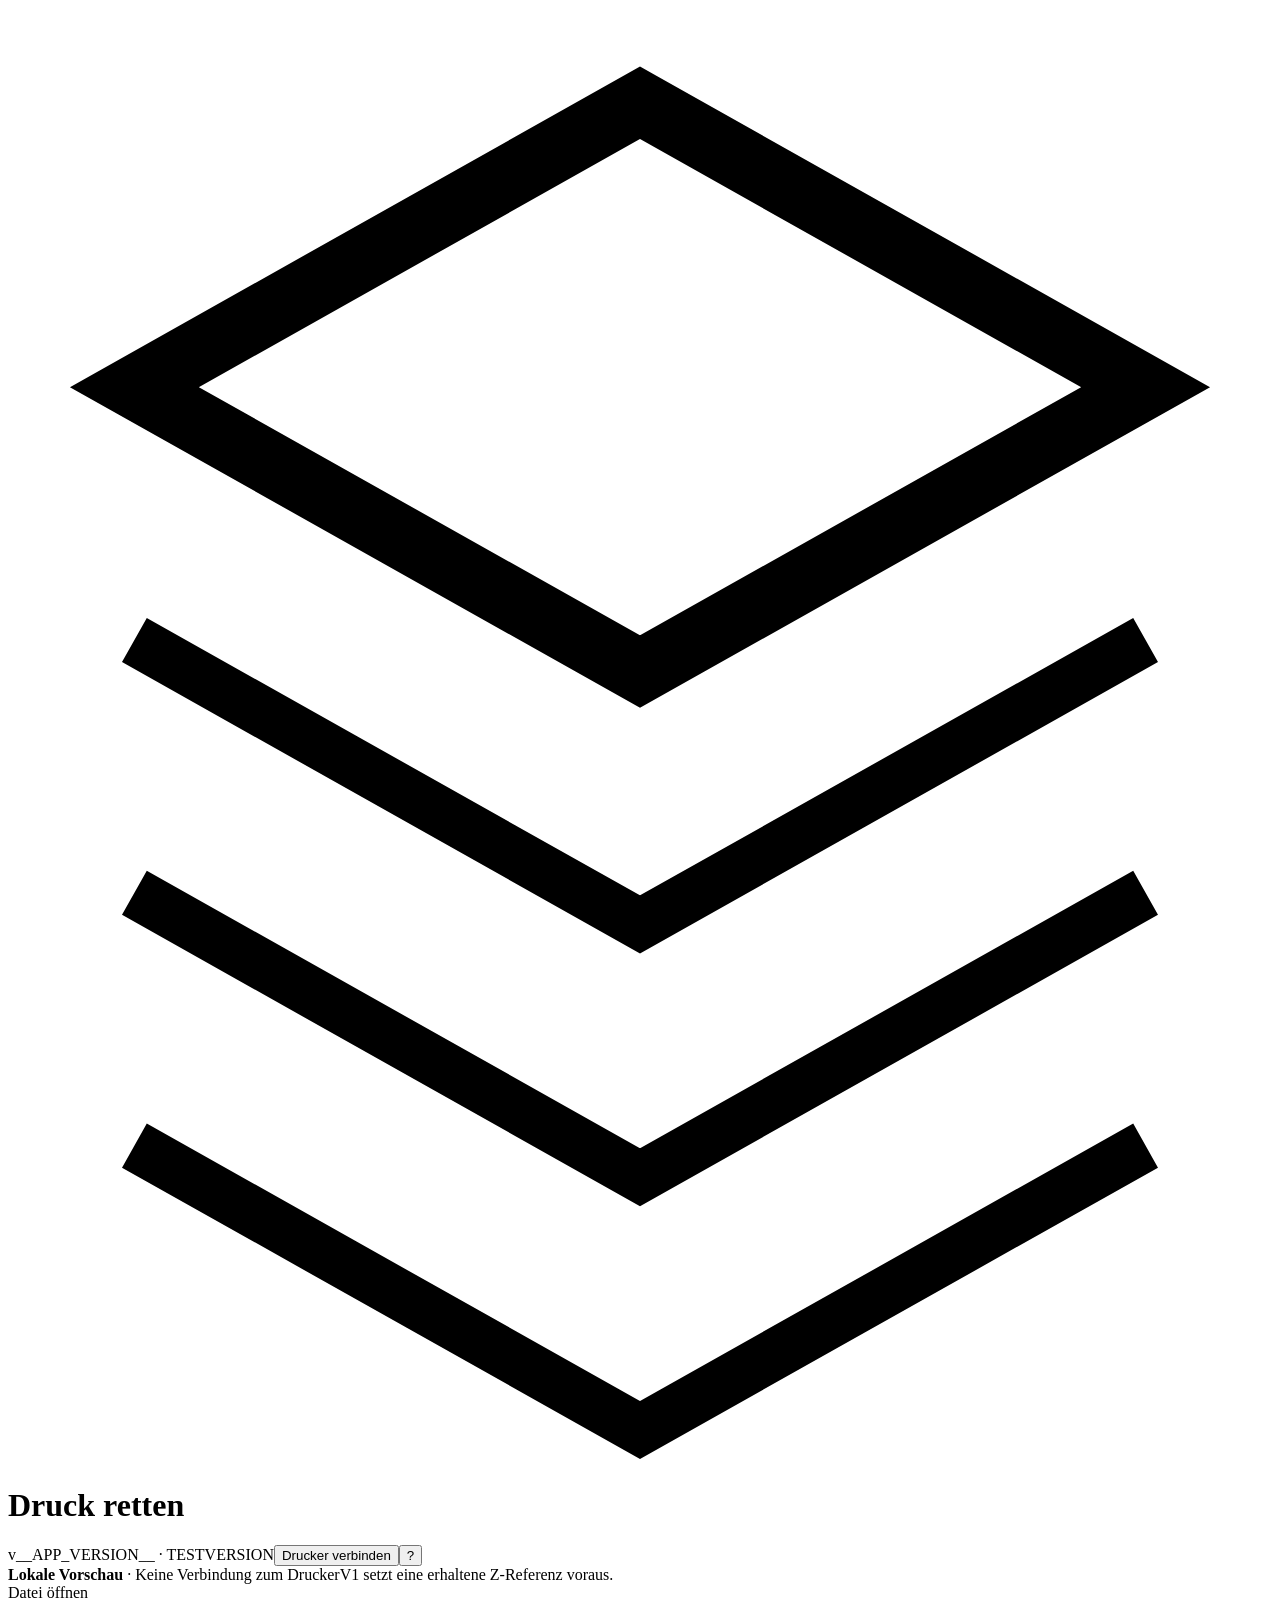
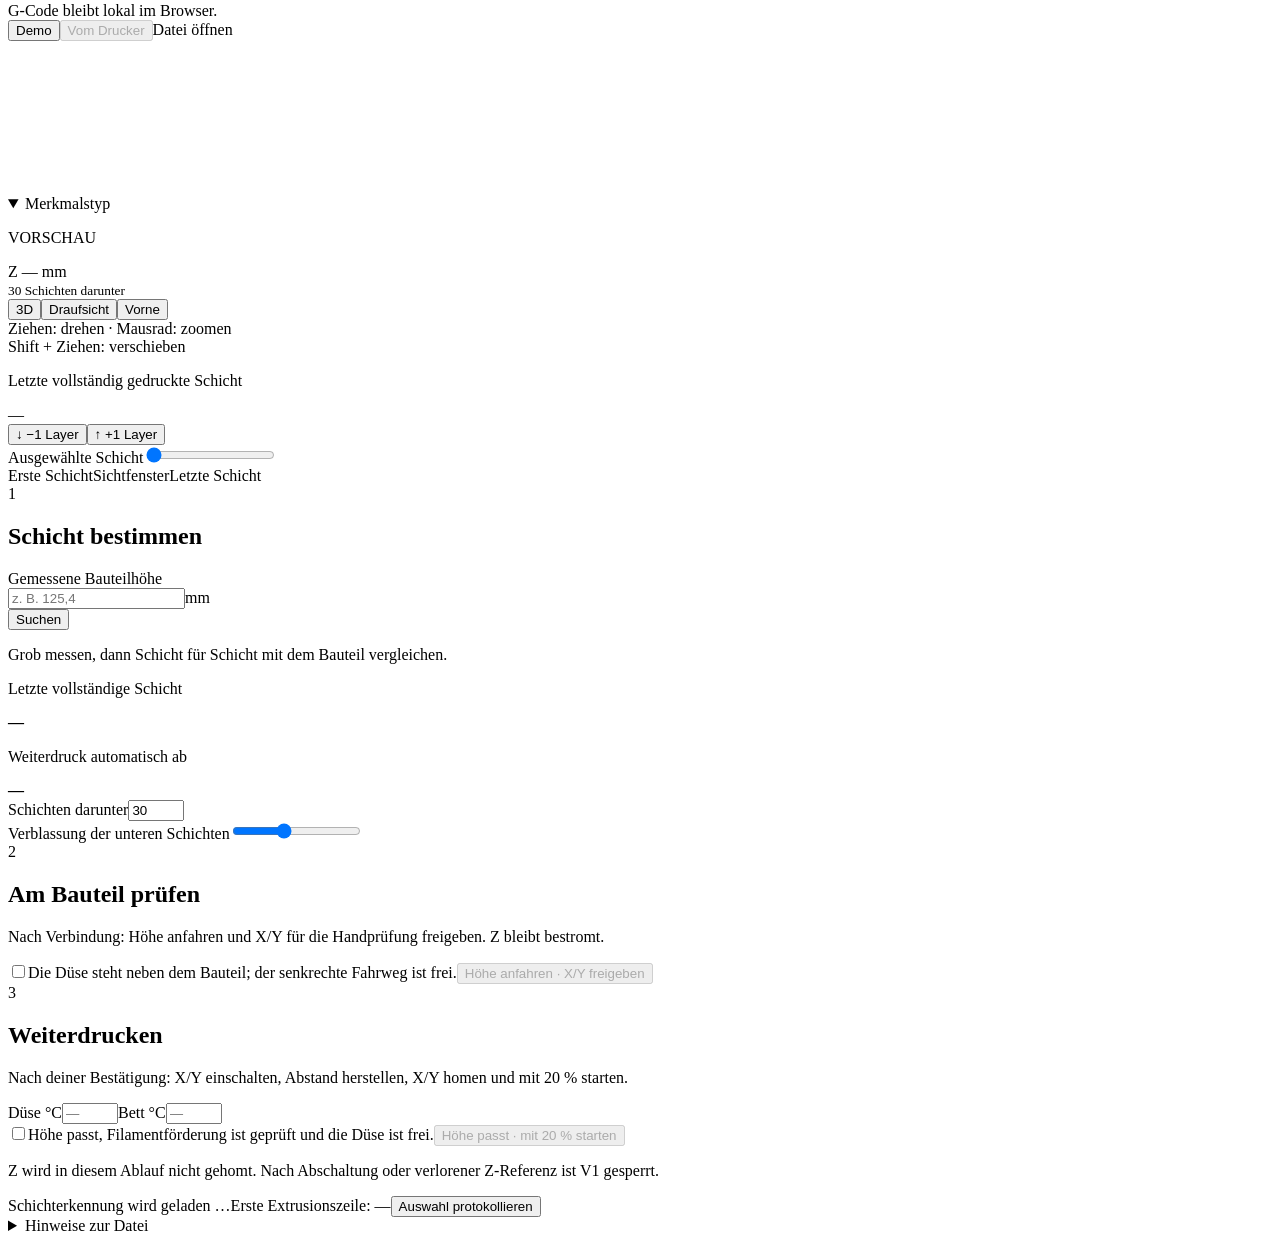
<file: src/page.html>
<!doctype html>
<html lang="de">
<head>
<meta charset="utf-8"><meta name="viewport" content="width=device-width,initial-scale=1">
<title>Print Rescue · Printwars</title>
<style>__APP_STYLE__</style>
</head>
<body>
<main class="app">
  <header class="top">
    <div class="brand"><svg class="brand-icon" viewBox="0 0 40 46" aria-hidden="true"><path d="M20 3 36 12 20 21 4 12Z" fill="none" stroke="currentColor" stroke-width="2"/><path d="m4 20 16 9 16-9m-32 8 16 9 16-9m-32 8 16 9 16-9" fill="none" stroke="currentColor" stroke-width="1.6"/></svg><div><h1>Druck retten</h1></div></div>
    <div class="top-actions"><span class="badge">v__APP_VERSION__ · TESTVERSION</span><button id="connect-button">Drucker verbinden</button><button id="help-button" aria-label="Bedienung und Hinweise öffnen">?</button></div>
  </header>
  <div class="notice"><span><i class="dot"></i><strong id="connection-state">Lokale Vorschau</strong> · <span id="connection-detail">Keine Verbindung zum Drucker</span></span><span>V1 setzt eine erhaltene Z-Referenz voraus.</span></div>
  <div class="layout">
    <section class="workspace" aria-label="G-Code-Vorschau">
      <div class="file-bar"><div class="file-info"><div id="file-name" class="file-name">Datei öffnen</div><div id="file-stats" class="file-stats">G-Code bleibt lokal im Browser.</div></div><div class="file-actions"><button id="demo">Demo</button><button id="remote-files" disabled>Vom Drucker</button><label for="file-input" class="file-button" tabindex="0" onkeydown="if(event.key==='Enter'||event.key===' '){event.preventDefault();document.getElementById('file-input').click()}">Datei öffnen</label><input id="file-input" type="file" accept=".gcode,.gco,.gc,.txt" hidden></div></div>
      <div class="stage"><canvas id="scene" aria-label="Drehbare Schichtvorschau: ausgewählte Schicht farbig, darunter verblasste Schichten" tabindex="0"></canvas><details class="preview-legend" open><summary>Merkmalstyp</summary><div id="feature-legend" class="legend" aria-label="Farben der Druckpfade"></div></details><div class="view-label"><p class="eyebrow" id="preview-state">VORSCHAU</p><div id="z-label" class="z-label mono">Z — mm</div><small id="ghost-visible">30 Schichten darunter</small></div><div class="view-tools"><button data-view="iso" aria-pressed="true">3D</button><button data-view="top" aria-pressed="false">Draufsicht</button><button data-view="front" aria-pressed="false">Vorne</button></div><div class="scene-note">Ziehen: drehen · Mausrad: zoomen<br>Shift + Ziehen: verschieben</div><div id="loading" class="loading" hidden><div class="spinner"></div><p id="progress">G-Code wird gelesen …</p></div></div>

      <div class="layer-control"><div class="layer-row"><div><p class="layer-caption">Letzte vollständig gedruckte Schicht</p><span id="active-layer" class="layer-number mono">—</span> <span id="layer-total" class="layer-total mono"></span></div><div class="stepper"><button id="prev">↓ −1 Layer</button><button id="next">↑ +1 Layer</button></div></div><label for="slider" class="sr-only">Ausgewählte Schicht</label><input id="slider" type="range" min="0" max="1" value="0" step="1"><div class="slider-labels"><span>Erste Schicht</span><span id="window-range">Sichtfenster</span><span>Letzte Schicht</span></div></div>
    </section>
    <aside class="sidebar">
      <section class="card"><div class="card-title"><span class="step-index">1</span><h2>Schicht bestimmen</h2></div><label class="label" for="height">Gemessene Bauteilhöhe</label><div class="height-input"><div class="height-box"><input id="height" type="text" inputmode="decimal" placeholder="z. B. 125,4" autocomplete="off"><span>mm</span></div><button id="seek">Suchen</button></div><p class="help-text">Grob messen, dann Schicht für Schicht mit dem Bauteil vergleichen.</p><div class="result"><p>Letzte vollständige Schicht</p><strong id="complete-summary">—</strong><p class="resume">Weiterdruck automatisch ab</p><strong id="resume-summary">—</strong></div><div class="options"><label class="option-row" for="ghost-count">Schichten darunter<input id="ghost-count" type="number" min="0" max="100" step="1" value="30"></label><div class="opacity"><label for="ghost-opacity"><span>Verblassung der unteren Schichten</span></label><input id="ghost-opacity" type="range" min="4" max="40" value="18"></div></div></section>
      <section class="card"><div class="card-title"><span class="step-index inactive">2</span><h2>Am Bauteil prüfen</h2></div><p id="machine-status" class="status">Nach Verbindung: Höhe anfahren und X/Y für die Handprüfung freigeben. Z bleibt bestromt.</p><label class="check-row"><input id="free-position" type="checkbox">Die Düse steht neben dem Bauteil; der senkrechte Fahrweg ist frei.</label><button id="inspect" class="full" disabled>Höhe anfahren · X/Y freigeben</button><button id="inspection-cancel" class="full" hidden>Prüfung beenden · X/Y homen</button></section>
      <section class="card"><div class="card-title"><span class="step-index inactive">3</span><h2>Weiterdrucken</h2></div><p class="status">Nach deiner Bestätigung: X/Y einschalten, Abstand herstellen, X/Y homen und mit 20 % starten.</p><div class="temperatures"><label>Düse °C<input id="hotend" type="number" min="140" max="315" placeholder="—"></label><label>Bett °C<input id="bed" type="number" min="0" max="105" placeholder="—"></label></div><label class="check-row"><input id="material-ready" type="checkbox">Höhe passt, Filamentförderung ist geprüft und die Düse ist frei.</label><button id="resume" class="primary full" disabled>Höhe passt · mit 20 % starten</button></section>
      <p class="version-note">Z wird in diesem Ablauf nicht gehomt. Nach Abschaltung oder verlorener Z-Referenz ist V1 gesperrt.</p>
    </aside>
  </div>
  <div id="message" class="message" role="status" aria-live="polite" hidden></div>
  <div class="bottom"><span id="compatibility">Schichterkennung wird geladen …</span><span>Erste Extrusionszeile: <span id="line-number" class="mono">—</span></span><button id="export">Auswahl protokollieren</button></div>
  <details id="file-notes"><summary id="notes-title">Hinweise zur Datei</summary><ul id="issues"></ul></details>
</main>
<dialog id="help"><h2>Druck retten · V1</h2><p>Öffne deinen unkomprimierten G-Code. Die Millimetereingabe wählt die nächstgelegene tatsächlich gedruckte Schicht. Die Auswahl bezeichnet immer die <strong>letzte vollständig gedruckte Schicht</strong>. Gedruckt wird ab der nächsten vorhandenen Schicht, auch bei abweichenden Schichthöhen.</p><p>Die aktive Schicht erscheint farbig, die darunterliegenden Schichten verblasst. Mit Mausrad und Ziehen kannst du dich orientieren. Die Gitterebene zeigt den unteren Rand des sichtbaren Ausschnitts; sie ist bei höheren Ausschnitten nicht das Druckbett.</p><p>Die Druckersteuerung benötigt das beiliegende Klipper-Modul und die geprüfte Homing-Sperre. Die HTML-Datei allein führt keine Installation durch. Sie arbeitet mit Moonraker und sendet erst nach Betätigen der entsprechenden Schaltflächen Bewegungsbefehle.</p><p>V1: erhaltene Z-Referenz, ausgerichtete Gantry, ein Extruder, planare Schichten und unterstützte G-Code-Befehle. Z-Rekonstruktion nach Abschaltung, einzelne Z-Stepper und ausgeschlossene Objekte sind noch nicht unterstützt.</p><p>Unterstützt sind Textdateien bis 256 MiB und 12 Millionen Vorschausegmente. G2/G3-Bögen werden in der Vorschau in kurze Linien zerlegt. Die Demo ist synthetisch und kann nicht an einen Drucker gesendet werden.</p><button id="close-help" class="primary full">Verstanden</button></dialog>
<dialog id="connection-dialog"><h2>Mit Moonraker verbinden</h2><p>Auf dem Drucker installiert wird dieselbe Adresse wie für Mainsail verwendet. Bei lokal geöffneter HTML-Datei muss Moonraker den Browserzugriff ausdrücklich erlauben.</p><div class="connection"><input id="api-url" type="url" aria-label="Moonraker oder Mainsail Adresse" placeholder="http://drucker.local"><input id="api-key" type="password" aria-label="Optionaler Moonraker API-Schlüssel" placeholder="API-Schlüssel, falls erforderlich"></div><p id="connect-error"></p><button id="connect-do" class="primary">Verbinden</button> <button id="connect-close">Schließen</button></dialog>
<dialog id="files-dialog"><h2>Druckdatei auswählen</h2><div id="printer-files" class="file-list"></div><button id="files-close" class="full">Schließen</button></dialog>
<div id="drop-overlay" hidden>G-Code hier ablegen</div>
<script type="text/plain" id="parser-source">__PARSER_SOURCE__</script>
<script>__APP_SOURCE__</script>
</body>
</html>
</file>
